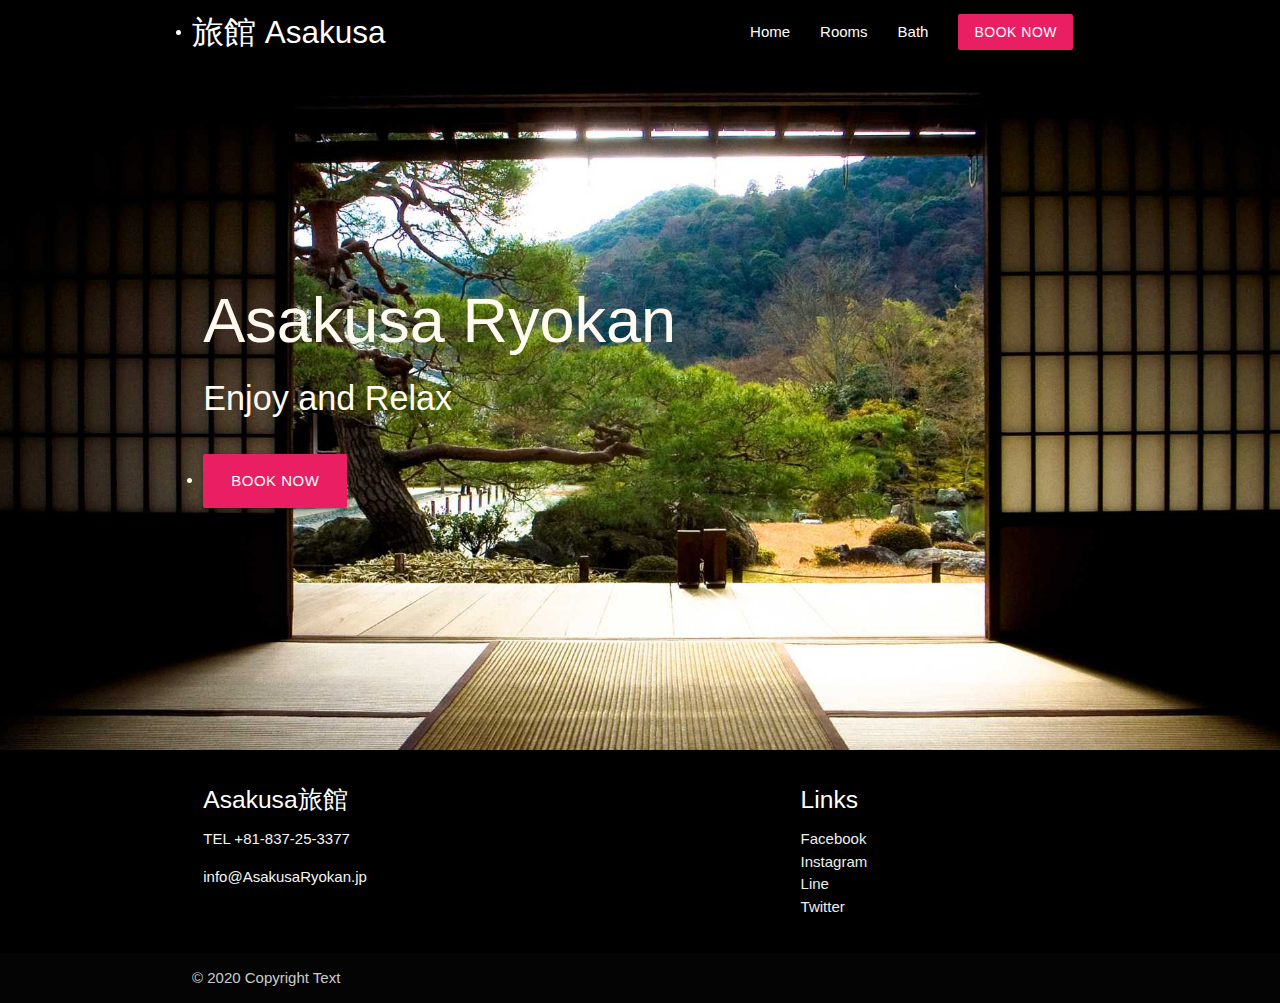
<file: index.html>
<!DOCTYPE html>
<html lang="en">
<head>
    <meta charset="UTF-8">
    <meta name="viewport" content="width=device-width, initial-scale=1.0">
    <link href="https://fonts.googleapis.com/icon?family=Material+Icons" rel="stylesheet">
    <!-- Compiled and minified CSS -->
    <link rel="stylesheet" href="https://cdnjs.cloudflare.com/ajax/libs/materialize/1.0.0/css/materialize.min.css">
    <link href="https://fonts.googleapis.com/icon?family=Material+Icons" rel="stylesheet">
    <link type="text/css" rel="stylesheet" href="css/design.css" />
    <!-- Compiled and minified JavaScript -->
    <script src="https://cdnjs.cloudflare.com/ajax/libs/materialize/1.0.0/js/materialize.min.js"></script>
             <!--Let browser know website is optimized for mobile-->
  <meta name="viewport" content="width=device-width, initial-scale=1.0" />
    <title>旅館 Asakusa</title>
</head>
<body>
    <!-- Header -->
    <header class="main-header">
        <nav class="black" >
            <div class="container">
                <a href="portfoliohome.html" class="brand-logo">旅館 Asakusa</a>
                <ul class="right hide-on-med-and-down">
                    <li>
                        <a href="portfoliohome.html" class="active-link">Home</a>
                    </li>
                    <li>
                        <a href="rooms.html" class="active-link">Rooms</a>
                    </li>
                    <li>
                        <a href="Baths.html" class="active-link">Bath</a>
                    </li>
                    <li><a href="booknow.html" class="btn pink">Book Now</a>
                    </li>   
                </ul>
                <li>
                    <a href="#" data-target="slide-out" class="sidenav-trigger"><i class="material-icons">menu</i></a>
                </li>
            </div>
             </nav>
        <ul id="slide-out" class="sidenav">
            <li><div class="user-view">
              <div class="background">
                <img src="imgs/46678.jpg">
              </div>
              <a href="#user"><img class="circle" src="imgs/Lovely-Japanese-girl-spring-sakura-kimono_iphone_640x1136.jpg"></a>
              <a href="#name"><span class="white-text name">旅館 Asakusa</span></a>
              <a href="#email"><span class="white-text email">AsakusaRyokan@gmail.com</span></a>
              
              </a>
            </div></li>
            <li><a href="rooms.html">Rooms</a></li>
            <li><a href="Baths.html">Bath</a></li>
            <li><a href="portfoliohome.html">Home</a></li>
            <li><div class="divider"></div></li>
            <li><a href="booknow.html" class="btn pink">Book Now</a></li>
             </ul>
                <!-- Showcase -->
                <div class="showcase container">
                    <div class="row">
                        <div class="col s12 m10 offset m1 left">
                            <br>
                            <br>
                            <br>
                            <br>
                            <br>
                            <br>
                            <br>
                            <br>
                            <h1>Asakusa Ryokan</h1>
                            <h4>Enjoy and Relax</h4>
                            <br>
                        <li>
                            <a href="booknow.html" class="btn btn-large pink white-text waves-effect waves-light">Book Now</a>
                        </li>
                        </div>
                    </div>
                </div>
    </header>
    <!-- Footer -->
    <footer class="page-footer black">
        <div class="container">
          <div class="row">
            <div class="col l6 s12">
              <h5 class="white-text">Asakusa旅館</h5>
              <p class="grey-text text-lighten-4">TEL +81-837-25-3377</p>
              <p class="grey-text text-lighten-4">info@AsakusaRyokan.jp</p>

            </div>
            <div class="col l4 offset-l2 s12">
              <h5 class="white-text">Links</h5>
              <ul>
                <li><a class="grey-text text-lighten-3" href="#!">Facebook</a></li>
                <li><a class="grey-text text-lighten-3" href="#!">Instagram</a></li>
                <li><a class="grey-text text-lighten-3" href="#!">Line</a></li>
                <li><a class="grey-text text-lighten-3" href="#!">Twitter</a></li>
              </ul>
            </div>
          </div>
        </div>
        <div class="footer-copyright">
          <div class="container">
          © 2020 Copyright Text

          </div>
        </div>
      </footer>
<!-- Import jquery. -->
    <script src="https://code.jquery.com/jquery-3.5.1.min.js" integrity="sha256-9/aliU8dGd2tb6OSsuzixeV4y/faTqgFtohetphbbj0=" crossorigin="anonymous"></script>
     <!-- Compiled and minified JavaScript -->
     <script src="https://cdnjs.cloudflare.com/ajax/libs/materialize/1.0.0/js/materialize.min.js"></script>
     <script>
           $(document).ready(function(){
    $('.sidenav').sidenav();
  });
     </script>
</body>
</html>
</file>
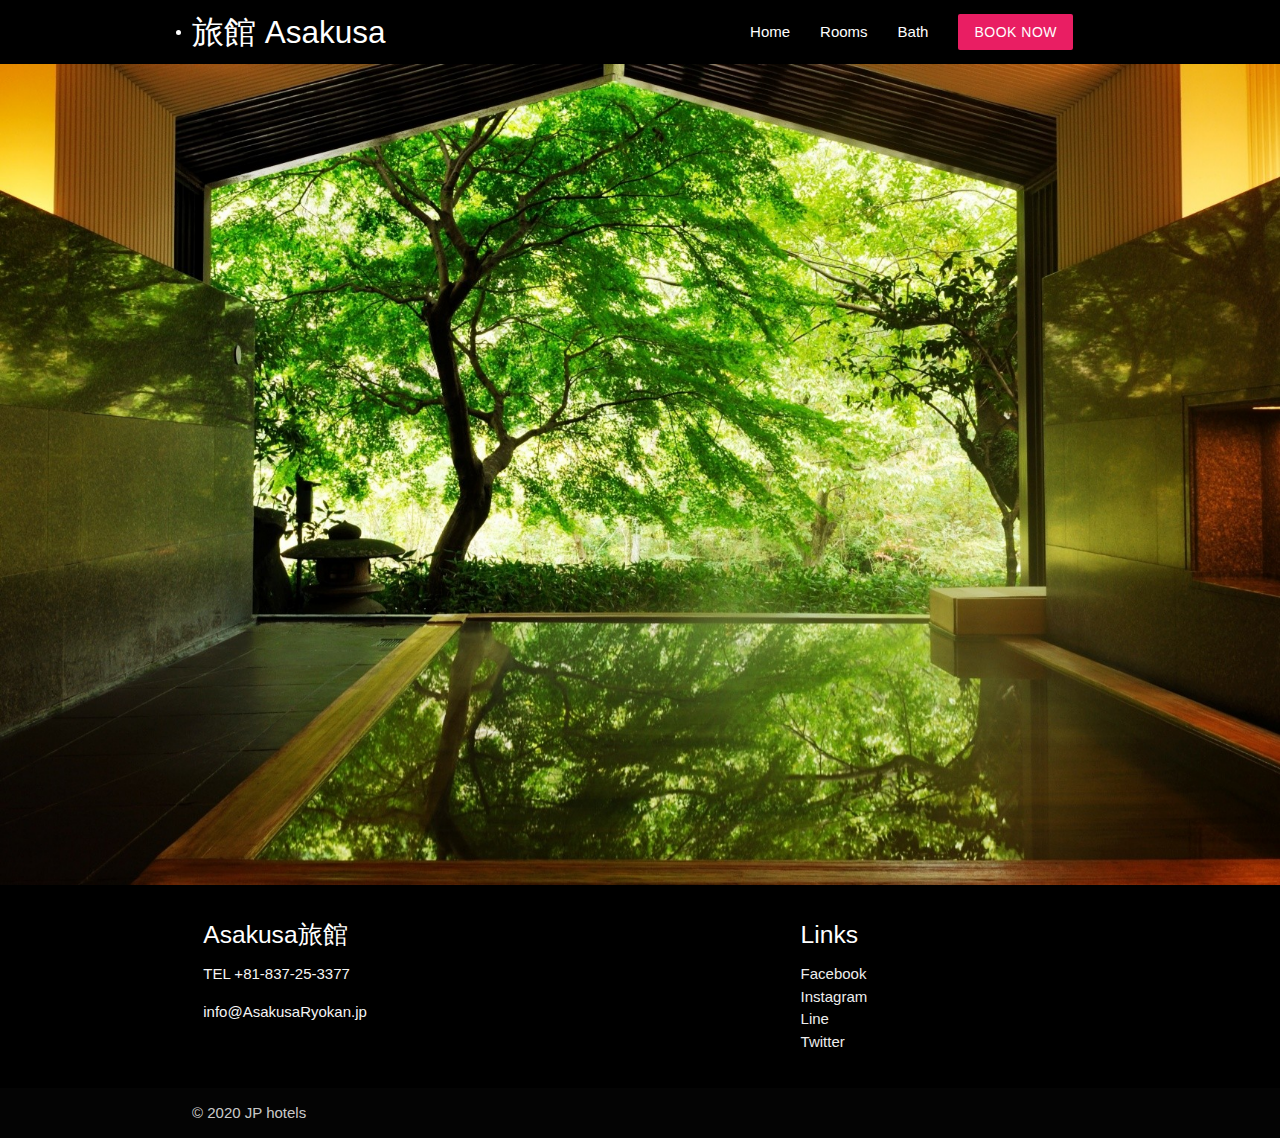
<file: Baths.html>
<!DOCTYPE html>
<html lang="en">
<head>
    <meta charset="UTF-8">
    <meta name="viewport" content="width=device-width, initial-scale=1.0">
    <link href="https://fonts.googleapis.com/icon?family=Material+Icons" rel="stylesheet">
    <!-- Compiled and minified CSS -->
    <link rel="stylesheet" href="https://cdnjs.cloudflare.com/ajax/libs/materialize/1.0.0/css/materialize.min.css">
    <link href="https://fonts.googleapis.com/icon?family=Material+Icons" rel="stylesheet">
    <!-- Compiled and minified JavaScript -->
    <script src="https://cdnjs.cloudflare.com/ajax/libs/materialize/1.0.0/js/materialize.min.js"></script>
             <!--Let browser know website is optimized for mobile-->
  <meta name="viewport" content="width=device-width, initial-scale=1.0" />

    <title>Asakusa Bath</title>
</head>
<body>
    <!-- Header -->
    <header class="main-header">
      <nav class="black" >
          <div class="container">
              <a href="index.html" class="brand-logo">旅館 Asakusa</a>
              <ul class="right hide-on-med-and-down">
                  <li>
                      <a href="index.html" class="active-link">Home</a>
                  </li>
                  <li>
                      <a href="rooms.html" class="active-link">Rooms</a>
                  </li>
                  <li>
                      <a href="Baths.html" class="active-link">Bath</a>
                  </li>
                  <li><a href="booknow.html" class="btn pink">Book Now</a>
                  </li>   
              </ul>
              <li>
                  <a href="#" data-target="slide-out" class="sidenav-trigger"><i class="material-icons">menu</i></a>
              </li>
          </div>
           </nav>
      <ul id="slide-out" class="sidenav">
          <li><div class="user-view">
            <div class="background">
              <img src="imgs/46678.jpg">
            </div>
            <a href="#user"><img class="circle" src="imgs/Lovely-Japanese-girl-spring-sakura-kimono_iphone_640x1136.jpg"></a>
            <a href="#name"><span class="white-text name">旅館 Asakusa</span></a>
            <a href="#email"><span class="white-text email">AsakusaRyokan@gmail.com</span></a>
             </a>
          </div></li>
          <li><a href="rooms.html">Rooms</a></li>
          <li><a href="Baths.html">Bath</a></li>
          <li><a href="index.html">Home</a></li>
          <li><div class="divider"></div></li>
          <li><a href="booknow.html" class="btn pink">Book Now</a></li>
           </ul>
     </header>
     
     <div class="carousel carousel-slider">
        <a class="carousel-item" href="#one!"><img src="imgs/Baths/2.jpg"></a>
        <a class="carousel-item" href="#two!"><img src="imgs/Baths/bXDHQg.jpg"></a>
        <a class="carousel-item" href="#three!"><img src="imgs/Baths/Ganiba_Onsen_01.jpg"></a>
        <a class="carousel-item" href="#four!"><img src="imgs/Baths/onsen-in-japan-121988.jpg"></a>
        <a class="carousel-item" href="#four!"><img src="imgs/Baths/JapaneseHotSprings1.jpg"></a>
      </div>
     <!-- Footer -->
    <footer class="page-footer black">
        <div class="container">
          <div class="row">
            <div class="col l6 s12">
              <h5 class="white-text">Asakusa旅館</h5>
              <p class="grey-text text-lighten-4">TEL +81-837-25-3377</p>
              <p class="grey-text text-lighten-4">info@AsakusaRyokan.jp</p>

            </div>
            <div class="col l4 offset-l2 s12">
              <h5 class="white-text">Links</h5>
              <ul>
                <li><a class="grey-text text-lighten-3" href="#!">Facebook</a></li>
                <li><a class="grey-text text-lighten-3" href="#!">Instagram</a></li>
                <li><a class="grey-text text-lighten-3" href="#!">Line</a></li>
                <li><a class="grey-text text-lighten-3" href="#!">Twitter</a></li>
              </ul>
            </div>
          </div>
        </div>
        <div class="footer-copyright">
          <div class="container">
            © 2020 JP hotels 
          </div>
        </div>
      </footer>
    <!-- Import jquery. -->
    <script src="https://code.jquery.com/jquery-3.5.1.min.js" integrity="sha256-9/aliU8dGd2tb6OSsuzixeV4y/faTqgFtohetphbbj0=" crossorigin="anonymous"></script>
     <!-- Compiled and minified JavaScript -->
     <script src="https://cdnjs.cloudflare.com/ajax/libs/materialize/1.0.0/js/materialize.min.js"></script>
     <script>
   $(document).ready(function(){
    $('.carousel').carousel({
        fullWidth: true
    });
  });
  $(document).ready(function(){
     $('.sidenav').sidenav();
    });
     </script>

</body>
</html>
</file>
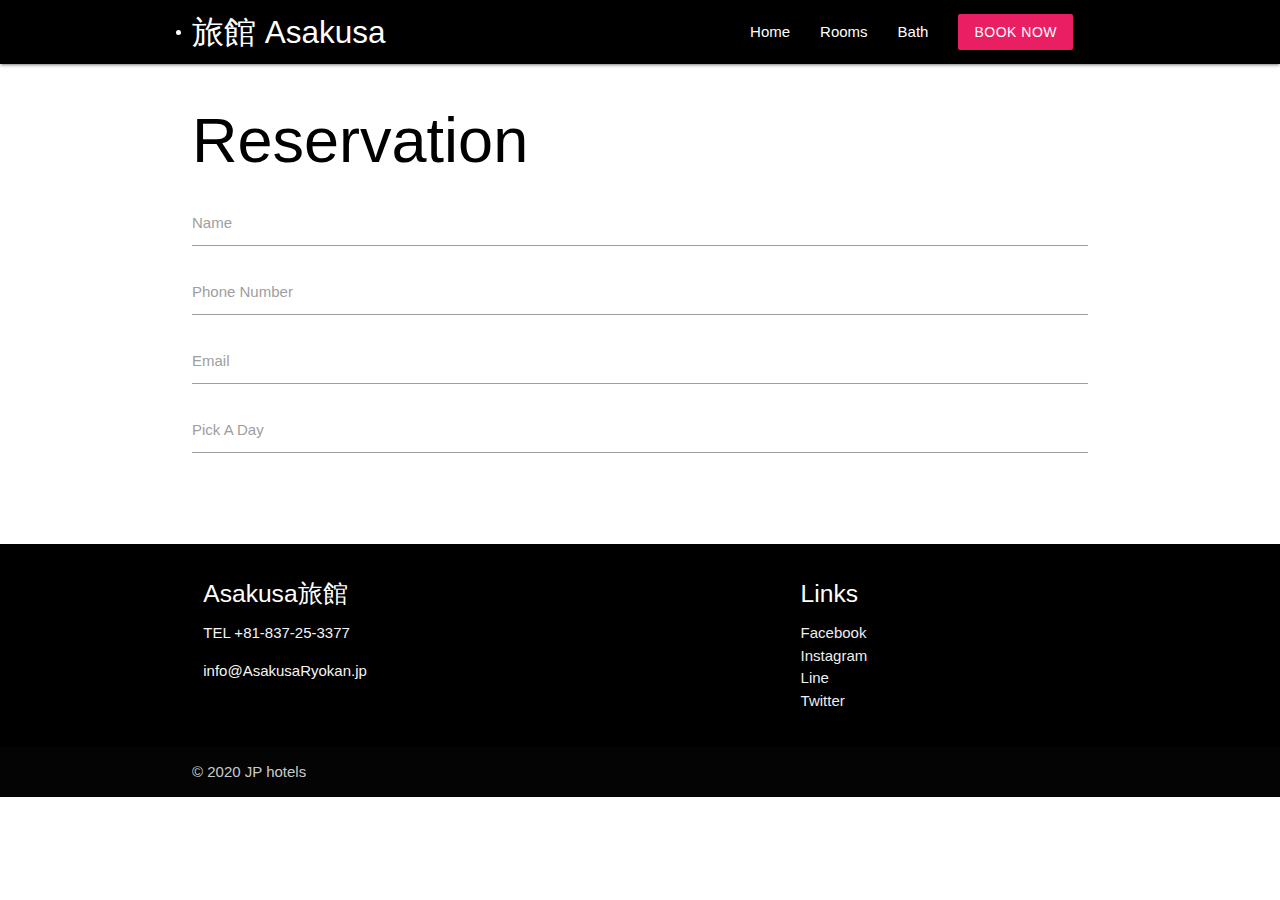
<file: booknow.html>
<!DOCTYPE html>
<html lang="en">
<head>
    <meta charset="UTF-8">
    <meta name="viewport" content="width=device-width, initial-scale=1.0">
    <link href="https://fonts.googleapis.com/icon?family=Material+Icons" rel="stylesheet">
    <!-- Compiled and minified CSS -->
    <link rel="stylesheet" href="https://cdnjs.cloudflare.com/ajax/libs/materialize/1.0.0/css/materialize.min.css">
    <link href="https://fonts.googleapis.com/icon?family=Material+Icons" rel="stylesheet">
    <link type="text/css" rel="stylesheet" href="css/booknow.css" />
    <!-- Compiled and minified JavaScript -->
    <script src="https://cdnjs.cloudflare.com/ajax/libs/materialize/1.0.0/js/materialize.min.js"></script>
             <!--Let browser know website is optimized for mobile-->
  <meta name="viewport" content="width=device-width, initial-scale=1.0" />

    <title>Booking</title>
</head>
<body>
     <!-- Header -->
    <header class="main-header">
      <nav class="black" >
          <div class="container">
              <a href="index.html" class="brand-logo">旅館 Asakusa</a>
              <ul class="right hide-on-med-and-down">
                  <li>
                      <a href="index.html" class="active-link">Home</a>
                  </li>
                  <li>
                      <a href="rooms.html" class="active-link">Rooms</a>
                  </li>
                  <li>
                      <a href="Baths.html" class="active-link">Bath</a>
                  </li>
                  <li><a href="booknow.html" class="btn pink">Book Now</a>
                  </li>   
              </ul>
              <li>
                  <a href="#" data-target="slide-out" class="sidenav-trigger"><i class="material-icons">menu</i></a>
              </li>
          </div>
           </nav>
      <ul id="slide-out" class="sidenav">
          <li><div class="user-view">
            <div class="background">
              <img src="imgs/46678.jpg">
            </div>
            <a href="#user"><img class="circle" src="imgs/Lovely-Japanese-girl-spring-sakura-kimono_iphone_640x1136.jpg"></a>
            <a href="#name"><span class="white-text name">旅館 Asakusa</span></a>
            <a href="#email"><span class="white-text email">AsakusaRyokan@gmail.com</span></a>
           
            </a>
          </div></li>
          <li><a href="rooms.html">Rooms</a></li>
          <li><a href="Baths.html">Bath</a></li>
          <li><a href="index.html">Home</a></li>
          <li><div class="divider"></div></li>
          <li><a href="booknow.html" class="btn pink">Book Now</a></li>
           </ul>
     </header>
     <!-- Reservation form -->
   
     <div class="container">
       <h1 class="black-text">Reservation</h1>
       <form>
         <!-- Fill up -->
         <div class="input-field">
           <input type="text" id="name">
           <label for="name">Name</label>
           </div>
           <div class="input-field">
            <input type="text" id="phone">
            <label for="phone">Phone Number</label>
            </div>
            <div class="input-field">
              <input type="text" id="email">
              <label for="email" aria-placeholder="Email">Email</label>
              </div>
              <div class="input-field">
                <input type="text" class="datepicker" id="date">
                <label for="date">Pick A Day</label>
                </div>
       </form>
       <br>
       <br>
       <br>
     </div>
     
      
    
      <!-- Footer -->
    <footer class="page-footer black">
        <div class="container">
          <div class="row">
            <div class="col l6 s12">
              <h5 class="white-text">Asakusa旅館</h5>
              <p class="grey-text text-lighten-4">TEL +81-837-25-3377</p>
              <p class="grey-text text-lighten-4">info@AsakusaRyokan.jp</p>

            </div>
            <div class="col l4 offset-l2 s12">
              <h5 class="white-text">Links</h5>
              <ul>
                <li><a class="grey-text text-lighten-3" href="#!">Facebook</a></li>
                <li><a class="grey-text text-lighten-3" href="#!">Instagram</a></li>
                <li><a class="grey-text text-lighten-3" href="#!">Line</a></li>
                <li><a class="grey-text text-lighten-3" href="#!">Twitter</a></li>
              </ul>
            </div>
          </div>
        </div>
        <div class="footer-copyright">
          <div class="container">
            © 2020 JP hotels 
          </div>
        </div>
      </footer>
    <!-- Import jquery. -->
    <script src="https://code.jquery.com/jquery-3.5.1.min.js" integrity="sha256-9/aliU8dGd2tb6OSsuzixeV4y/faTqgFtohetphbbj0=" crossorigin="anonymous"></script>
     <!-- Compiled and minified JavaScript -->
     <script src="https://cdnjs.cloudflare.com/ajax/libs/materialize/1.0.0/js/materialize.min.js"></script>
      <script>
        $(document).ready(function(){
 $('.sidenav').sidenav();
});
  </script>
  <script>
  $(document).ready(function(){
    $('.datepicker').datepicker();
  });
        
  </script>
</body>
</html>
</file>
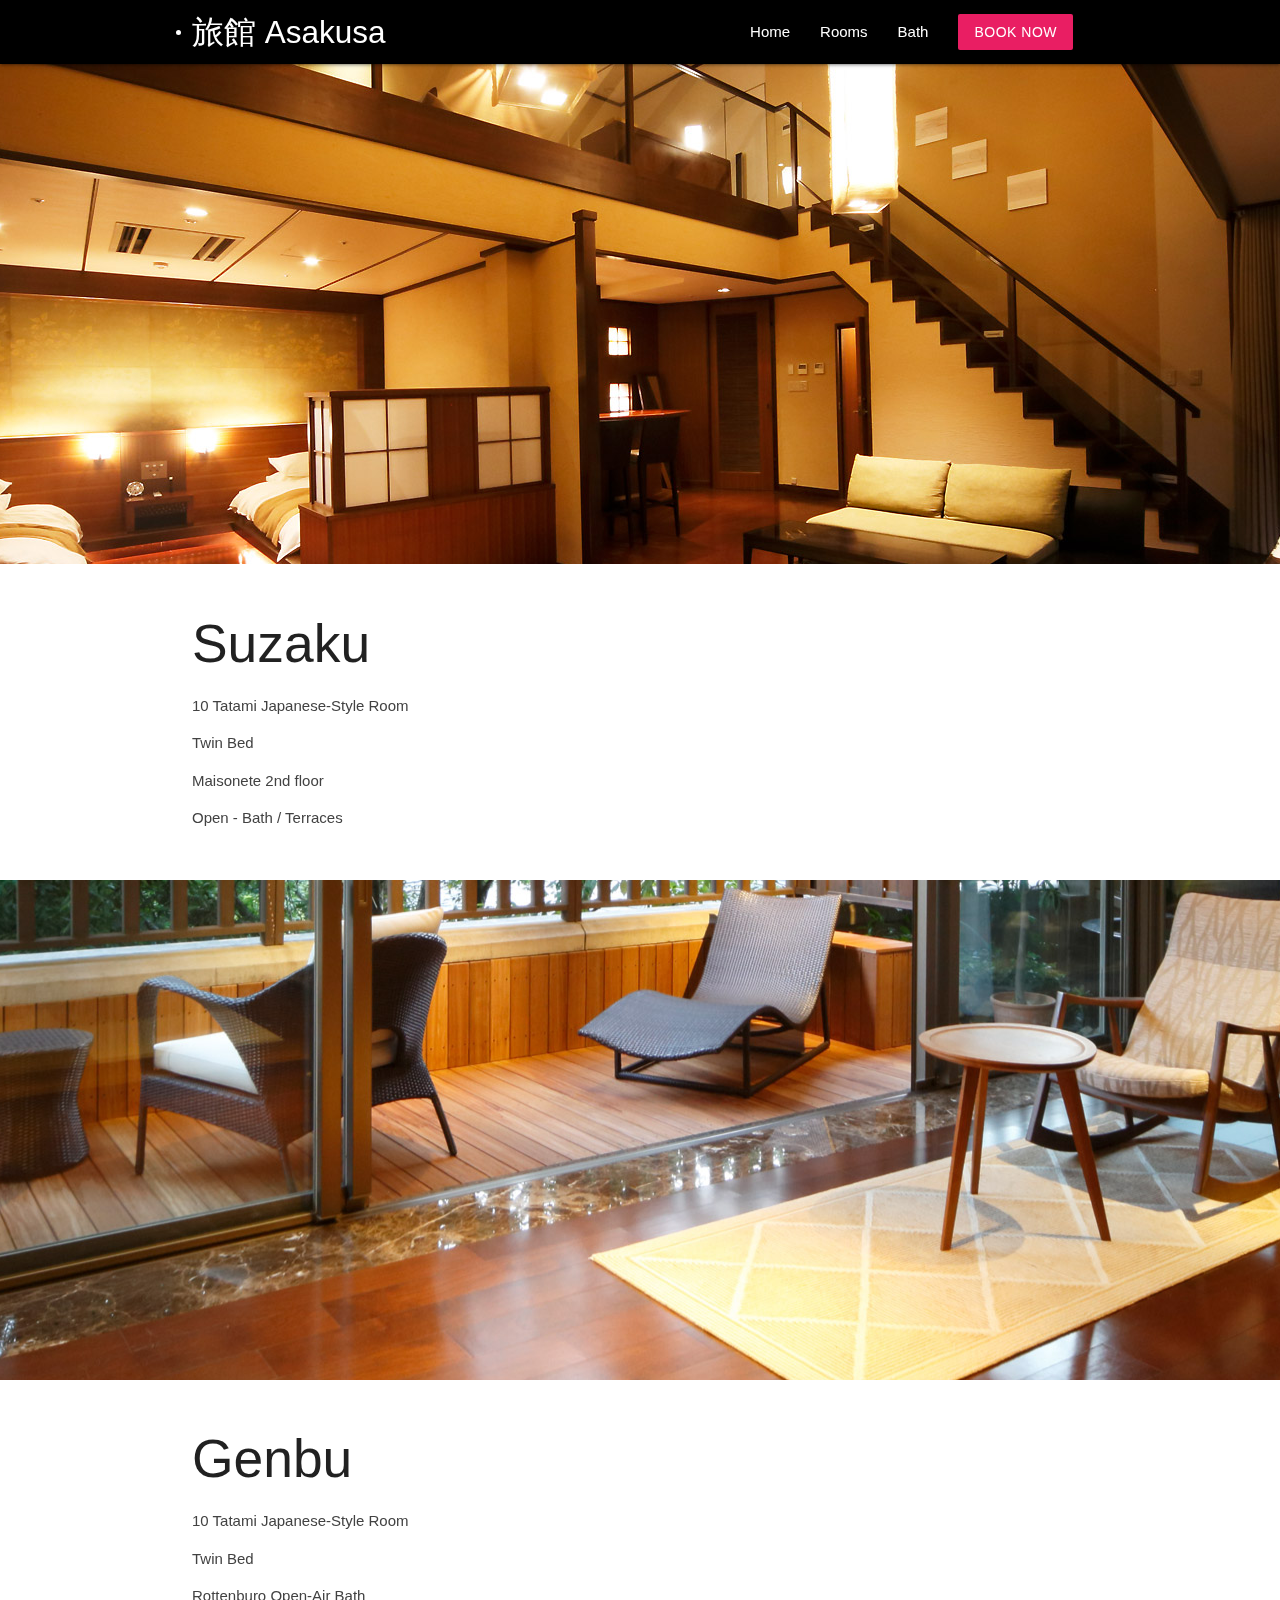
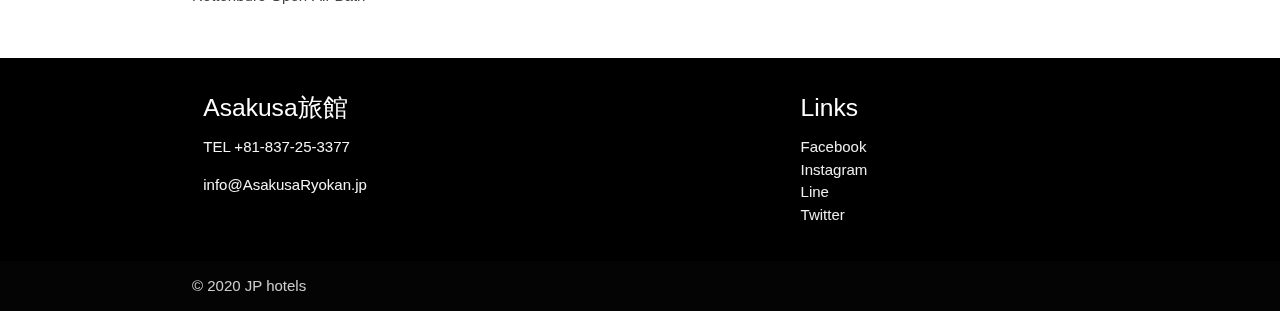
<file: rooms.html>
<!DOCTYPE html>
<html lang="en">
<head>
    <meta charset="UTF-8">
    <meta name="viewport" content="width=device-width, initial-scale=1.0">
    <link href="https://fonts.googleapis.com/icon?family=Material+Icons" rel="stylesheet">
    <!-- Compiled and minified CSS -->
    <link rel="stylesheet" href="https://cdnjs.cloudflare.com/ajax/libs/materialize/1.0.0/css/materialize.min.css">
    <link href="https://fonts.googleapis.com/icon?family=Material+Icons" rel="stylesheet">
    <!-- Compiled and minified JavaScript -->
    <script src="https://cdnjs.cloudflare.com/ajax/libs/materialize/1.0.0/js/materialize.min.js"></script>
             <!--Let browser know website is optimized for mobile-->
  <meta name="viewport" content="width=device-width, initial-scale=1.0" />

    <title>Asakusa Bath</title>
</head>
<body>
    <!-- Header -->
    <header class="main-header">
      <nav class="black" >
          <div class="container">
              <a href="index.html" class="brand-logo">旅館 Asakusa</a>
              <ul class="right hide-on-med-and-down">
                  <li>
                      <a href="index.html" class="active-link">Home</a>
                  </li>
                  <li>
                      <a href="rooms.html" class="active-link">Rooms</a>
                  </li>
                  <li>
                      <a href="Baths.html" class="active-link">Bath</a>
                  </li>
                  <li><a href="booknow.html" class="btn pink">Book Now</a>
                  </li>   
              </ul>
              <li>
                  <a href="#" data-target="slide-out" class="sidenav-trigger"><i class="material-icons">menu</i></a>
              </li>
          </div>
           </nav>
      <ul id="slide-out" class="sidenav">
          <li><div class="user-view">
            <div class="background">
              <img src="imgs/46678.jpg">
            </div>
            <a href="#user"><img class="circle" src="imgs/Lovely-Japanese-girl-spring-sakura-kimono_iphone_640x1136.jpg"></a>
            <a href="#name"><span class="white-text name">旅館 Asakusa</span></a>
            <a href="#email"><span class="white-text email">AsakusaRyokan@gmail.com</span></a>
            
            </a>
          </div></li>
          <li><a href="rooms.html">Rooms</a></li>
          <li><a href="Baths.html">Bath</a></li>
          <li><a href="index.html">Home</a></li>
          <li><div class="divider"></div></li>
          <li><a href="booknow.html" class="btn pink">Book Now</a></li>
           </ul>
     </header>
     
     <div class="parallax-container">
        <div class="parallax"><img src="imgs/rooms1/01 (2).jpg"></div>
      </div>
      <div class="section white">
        <div class="row container">
          <h2 class="header">Suzaku</h2>
          <p class="grey-text text-darken-3 lighten-3">10 Tatami Japanese-Style Room</p>
          <p class="grey-text text-darken-3 lighten-3">Twin Bed</p>
          <p class="grey-text text-darken-3 lighten-3">Maisonete 2nd floor</p>
          <p class="grey-text text-darken-3 lighten-3">Open - Bath / Terraces</p>
        </div>
        </div>
        </div>
        </div>
      </div>
      <div class="parallax-container">
        <div class="parallax"><img src="imgs/rooms1/01 (1).jpg"></div>
      </div>
      <div class="section white">
        <div class="row container">
            <h2 class="header">Genbu</h2>
            <p class="grey-text text-darken-3 lighten-3">10 Tatami Japanese-Style Room</p>
            <p class="grey-text text-darken-3 lighten-3">Twin Bed</p>
            <p class="grey-text text-darken-3 lighten-3">Rottenburo Open-Air Bath </p>
        </div>
    </div>
   
  
      <!-- Footer -->
    <footer class="page-footer black">
        <div class="container">
          <div class="row">
            <div class="col l6 s12">
              <h5 class="white-text">Asakusa旅館</h5>
              <p class="grey-text text-lighten-4">TEL +81-837-25-3377</p>
              <p class="grey-text text-lighten-4">info@AsakusaRyokan.jp</p>

            </div>
            <div class="col l4 offset-l2 s12">
              <h5 class="white-text">Links</h5>
              <ul>
                <li><a class="grey-text text-lighten-3" href="#!">Facebook</a></li>
                <li><a class="grey-text text-lighten-3" href="#!">Instagram</a></li>
                <li><a class="grey-text text-lighten-3" href="#!">Line</a></li>
                <li><a class="grey-text text-lighten-3" href="#!">Twitter</a></li>
              </ul>
            </div>
          </div>
        </div>
        <div class="footer-copyright">
          <div class="container">
            © 2020 JP hotels 
          </div>
        </div>
      </footer>
    <!-- Import jquery. -->
    <script src="https://code.jquery.com/jquery-3.5.1.min.js" integrity="sha256-9/aliU8dGd2tb6OSsuzixeV4y/faTqgFtohetphbbj0=" crossorigin="anonymous"></script>
     <!-- Compiled and minified JavaScript -->
     <script src="https://cdnjs.cloudflare.com/ajax/libs/materialize/1.0.0/js/materialize.min.js"></script>
     <script>
   $(document).ready(function(){
    $('.carousel').carousel({
        fullWidth: true
    });
    $('.parallax').parallax();
    $('.sidenav').sidenav();
    
  });
     </script>
     
</body>
</html>
</file>
<file: css/design.css>
.main-header {
  background:url(../imgs/46678.jpg);
  background-size: cover;
  background-position: center;
  min-height: 750px;
  color: floralwhite;
}
</file>
<file: css/booknow.css>
.datepicker-date-display {
   background: #000000;
}
</file>
